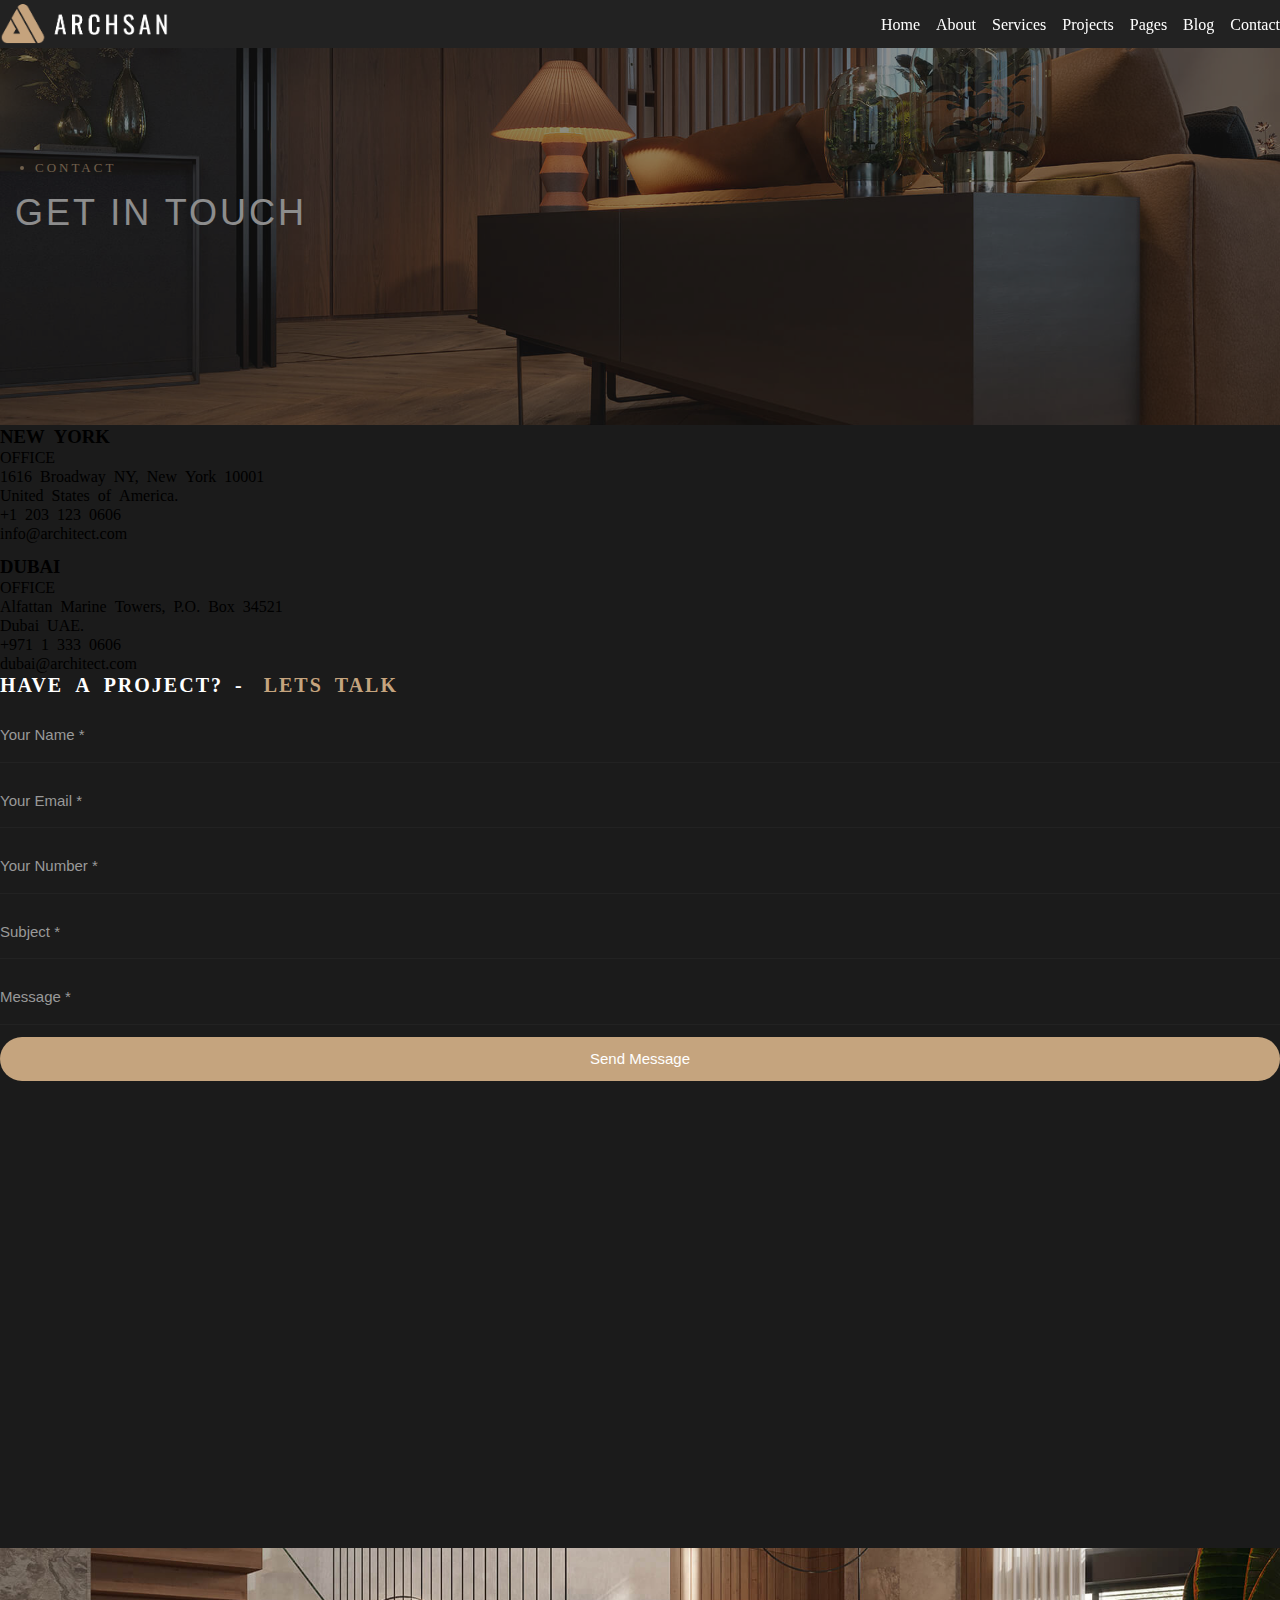
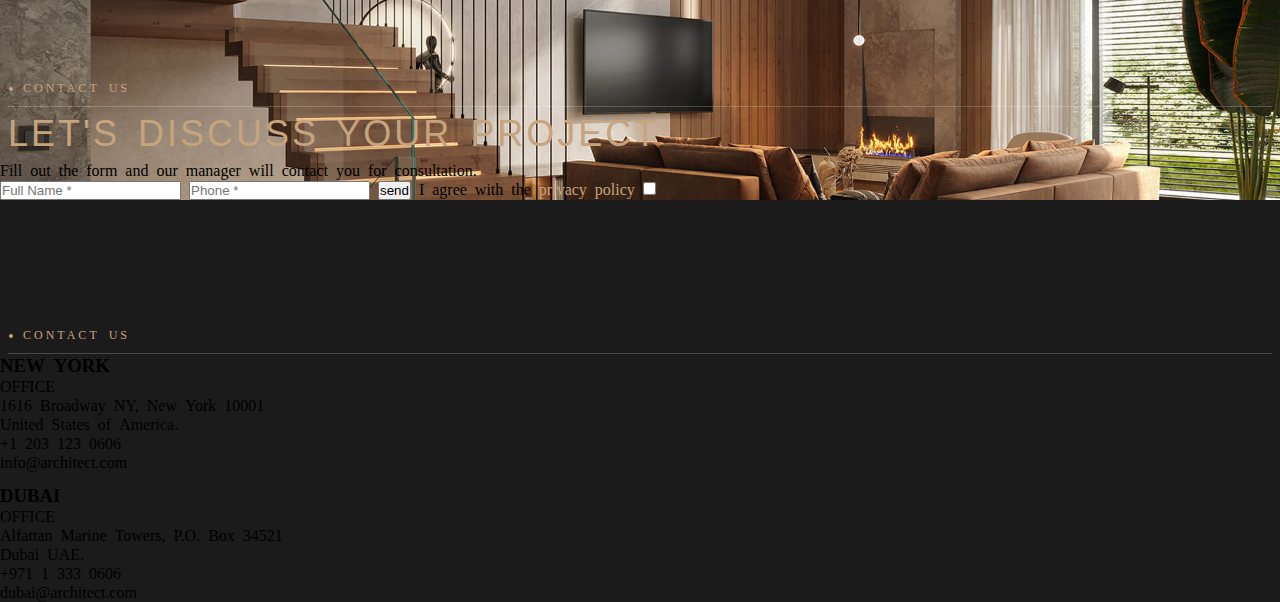
<file: contact.html>
<!DOCTYPE html>
<html lang="en">
  <head>
    <meta charset="UTF-8" />
    <meta name="viewport" content="width=device-width, initial-scale=1.0" />
    <link rel="icon" href="./assets/images/team/icon logo.png" />
    <link rel="stylesheet" href="./assets/css/style.css" />
    <link rel="stylesheet" href="./assets/css/contact-style.css" />
    <title>ArchSan Architecture</title>
  </head>
  <body>
    <header class="header">
      <div class="headerContainer d-flex">
        <img class="logo" src="./assets/images/team/logo.png" alt="logo" />

        <img class="burger" src="./assets/images/team/menu.svg" alt="" />
        <nav class="navbar d-flex">
          <ul class="ul d-flex">
            <li>
              <a href="index.html">Home</a>
            </li>
            <li>
              <a href="about.html">About</a>
            </li>
            <li>
              <a href="services.html">Services</a>
            </li>
            <li>
              <a href="projects.html">Projects</a>
            </li>
            <li>
              <a href="pages.html">Pages</a>
            </li>
            <li>
              <a href="blog.html">Blog</a>
            </li>
            <li>
              <a href="contact.html">Contact</a>
            </li>
          </ul>
        </nav>
      </div>
    </header>
    <div
      class="contact-pic"
      style="background-image: url(./assets/images/slider/2.jpg)"
    >
      <div class="contact-subtitle">
        <ul>
          <li>CONTACT</li>
        </ul>
      </div>
      <p class="title">GET IN TOUCH</p>
    </div>
    <footer class="footer foter-detail padding">
      <div class="contact-us-detail">
        <h3>NEW YORK</h3>
        <span> OFFICE </span>
        <p class="detail">
          1616 Broadway NY, New York 10001<br />
          United States of America.
        </p>
        <p class="phone">+1 203 123 0606</p>
        <p class="email">info@architect.com</p>
      </div>
      <div class="contact-us-detail" style="margin-top: 12px">
        <h3>DUBAI</h3>
        <span> OFFICE </span>
        <p class="detail">
          Alfattan Marine Towers, P.O. Box 34521<br />
          Dubai UAE.
        </p>
        <p class="phone">+971 1 333 0606</p>
        <p class="email">dubai@architect.com</p>
      </div>
      <div class="talk">
        <h4>HAVE A PROJECT? - <span class="color">LETS TALK</span></h4>

        <form action="" class="form">
          <input
            type="text"
            placeholder="Your Name *"
            required
            name="Your Name"
            id="Your Name"
          />
          <input
            type="text"
            placeholder="Your Email *"
            required
            name="Your Email"
            id="Your Email"
          />
          <input
            type="text"
            placeholder="Your Number *"
            required
            name="Your Number"
            id="Your Number"
          />
          <input
            type="text"
            placeholder="Subject *"
            required
            name="Subject"
            id="Subject"
          />
          <input
            type="text"
            placeholder="Message *"
            required
            name="Message "
            id="Message "
          />
          <input type="submit" id="send" value="Send Message" name="send" />
        </form>
      </div>
    </footer>
    <iframe
      class="iframe"
      src="https://www.google.com/maps/embed?pb=!1m14!1m8!1m3!1d11427.143572768786!2d-79.931998!3d32.772162!3m2!1i1024!2i768!4f13.1!3m3!1m2!1s0x88fe7a1ae84ff639%3A0xe5c782f71924a526!2s24%20King%20St%2C%20Charleston%2C%20SC%2029401%2C%20Amerika%20Birle%C5%9Fik%20Devletleri!5e1!3m2!1str!2str!4v1721299798911!5m2!1str!2str"
      width="600"
      height="450"
      style="border: 0"
      allowfullscreen=""
      loading="lazy"
      referrerpolicy="no-referrer-when-downgrade"
    ></iframe>

    <div
      class="contact"
      style="background-image: url(./assets/images/slider/1.jpg)"
    >
      <div class="contact-title color">
        <ul>
          <li>CONTACT US</li>
        </ul>
      </div>
      <div>
        <span class="contact-info">LET'S DISCUSS YOUR PROJECT</span>
        <p>
          Fill out the form and our manager will contact you for consultation.
        </p>
        <form action="" method="get">
          <input
            type="text"
            placeholder="Full Name *"
            required
            name="Full Name"
            id="FullName"
          />
          <input
            type="text"
            placeholder="Phone *"
            required
            name="Phone"
            id="Phone"
          />
          <input type="submit" id="submit" value="send" name="submit" />
          <label class="container">
            I agree with the
            <a href="#" style="color: #c5a47e">privacy policy</a>
            <input type="checkbox" id="checkbox" name="checkbox" />
            <span class="checkmark"></span>
          </label>
        </form>
      </div>
    </div>
    <footer class="footer">
      <div class="contact-title color">
        <ul>
          <li>CONTACT US</li>
        </ul>
      </div>
      <div class="contact-us-detail">
        <h3>NEW YORK</h3>
        <span> OFFICE </span>
        <p class="detail">
          1616 Broadway NY, New York 10001<br />
          United States of America.
        </p>
        <p class="phone">+1 203 123 0606</p>
        <p class="email">info@architect.com</p>
      </div>
      <div class="contact-us-detail" style="margin-top: 12px">
        <h3>DUBAI</h3>
        <span> OFFICE </span>
        <p class="detail">
          Alfattan Marine Towers, P.O. Box 34521<br />
          Dubai UAE.
        </p>
        <p class="phone">+971 1 333 0606</p>
        <p class="email">dubai@architect.com</p>
      </div>
    </footer>
  </body>
</html>
</file>
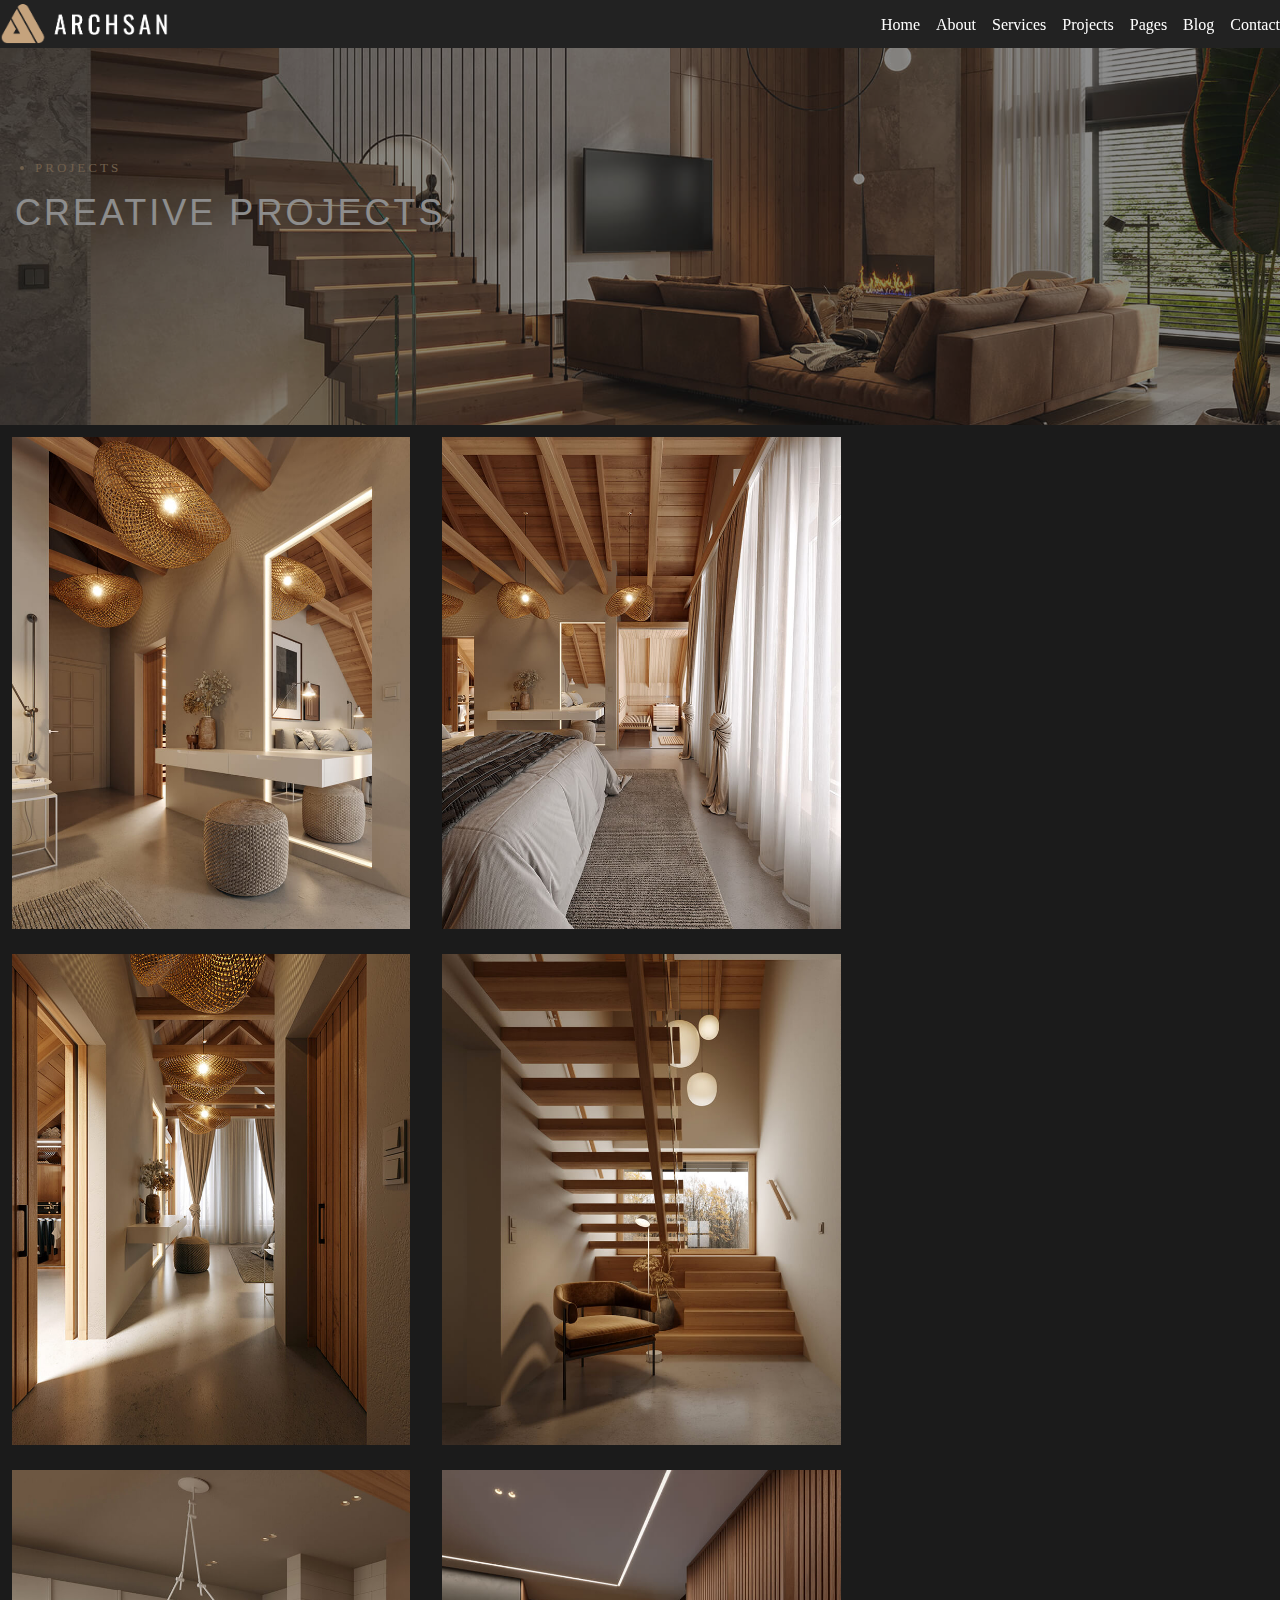
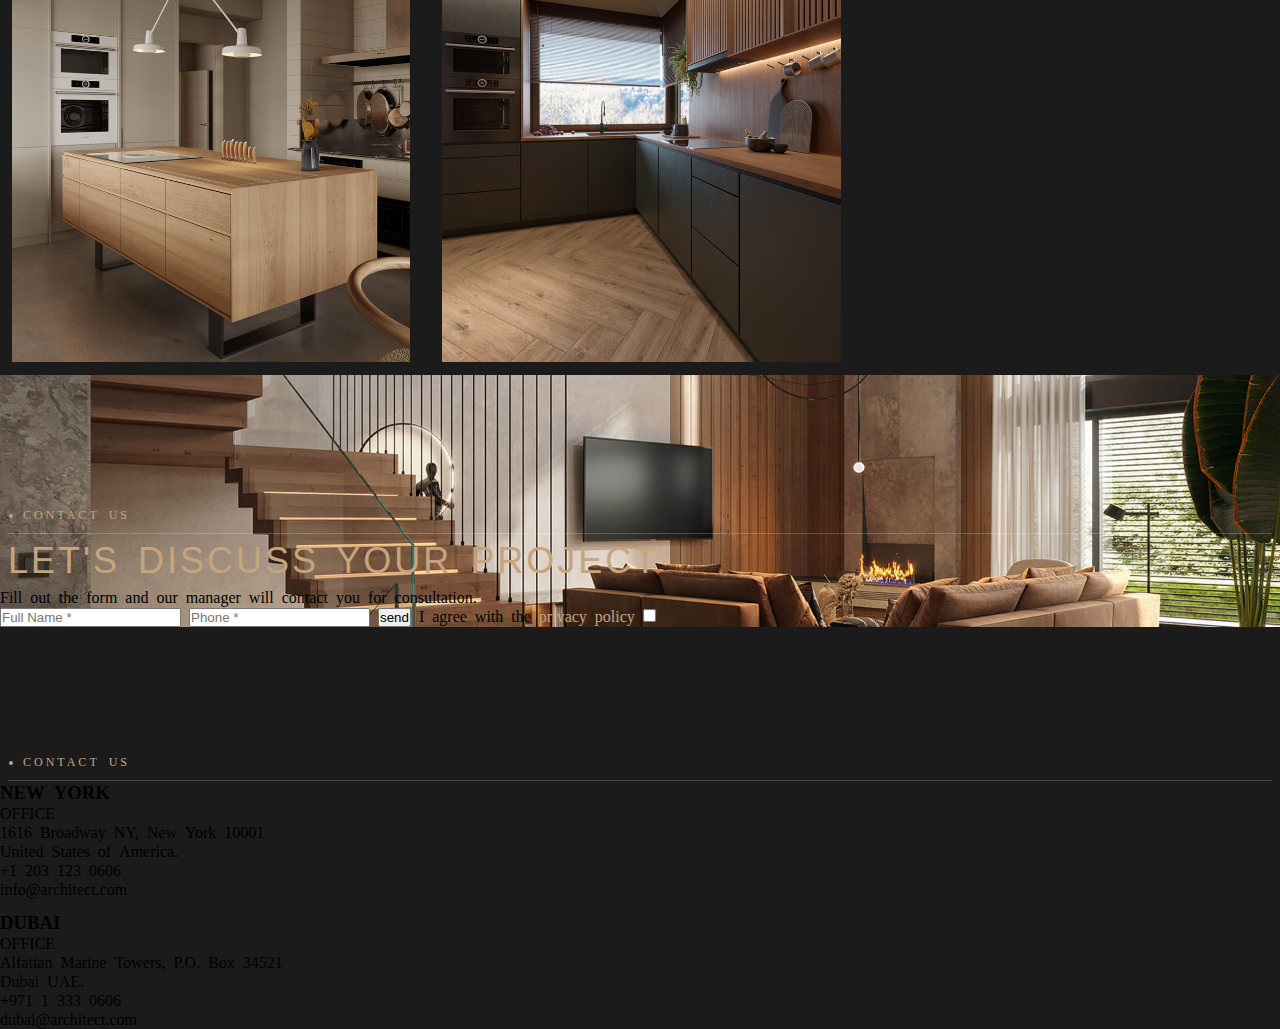
<file: projects.html>
<!DOCTYPE html>
<html lang="en">
  <head>
    <meta charset="UTF-8" />
    <meta name="viewport" content="width=device-width, initial-scale=1.0" />
    <link rel="icon" href="./assets/images/team/icon logo.png" />
    <link rel="stylesheet" href="./assets/css/style.css" />
    <link rel="stylesheet" href="./assets/css/contact-style.css" />
    <link rel="stylesheet" href="./assets/css/services.css" />
    <link rel="stylesheet" href="./assets/css/projects.css" />
    <title>ArchSan Architecture</title>
  </head>
  <body>
    <header class="header">
      <div class="headerContainer d-flex">
        <img class="logo" src="./assets/images/team/logo.png" alt="logo" />

        <img class="burger" src="./assets/images/team/menu.svg" alt="" />
        <nav class="navbar d-flex">
          <ul class="ul d-flex">
            <li>
              <a href="index.html">Home</a>
            </li>
            <li>
              <a href="about.html">About</a>
            </li>
            <li>
              <a href="services.html">Services</a>
            </li>
            <li>
              <a href="projects.html">Projects</a>
            </li>
            <li>
              <a href="pages.html">Pages</a>
            </li>
            <li>
              <a href="blog.html">Blog</a>
            </li>
            <li>
              <a href="contact.html">Contact</a>
            </li>
          </ul>
        </nav>
      </div>
    </header>
    <div
      class="contact-pic"
      style="background-image: url(./assets/images/slider/1.jpg)"
    >
      <div class="contact-subtitle">
        <ul>
          <li>PROJECTS</li>
        </ul>
      </div>
      <p class="title">CREATIVE PROJECTS</p>
    </div>
    <div class="padding">
      <div class="pros">
        <img src="./assets/images/projects/07.jpg" alt="" />
        <div class="info">
          <div class="info-detail">PROJECT P.01</div>
          <a href=""><span>INTERMEDIATE HALL</span></a>
        </div>
      </div>
      <div class="pros">
        <img src="./assets/images/projects/08.jpg" alt="" />
        <div class="info">
          <div class="info-detail">PROJECT P.01</div>
          <a href=""><span>INTERMEDIATE HALL</span></a>
        </div>
      </div>

      <div class="pros">
        <img src="./assets/images/projects/09.jpg" alt="" />
        <div class="info">
          <div class="info-detail">PROJECT P.01</div>
          <a href=""><span>INTERMEDIATE HALL</span></a>
        </div>
      </div>
      <div class="pros">
        <img src="./assets/images/projects/10.jpg" alt="" />
        <div class="info">
          <div class="info-detail">PROJECT P.01</div>
          <a href=""><span>INTERMEDIATE HALL</span></a>
        </div>
      </div>
      <div class="pros">
        <img src="./assets/images/projects/11.jpg" alt="" />
        <div class="info">
          <div class="info-detail">PROJECT P.01</div>
          <a href=""><span>INTERMEDIATE HALL</span></a>
        </div>
      </div>

      <div class="pros">
        <img src="./assets/images/projects/12.jpg" alt="" />
        <div class="info">
          <div class="info-detail">PROJECT P.01</div>
          <a href=""><span>INTERMEDIATE HALL</span></a>
        </div>
      </div>
    </div>
    <div
      class="contact"
      style="background-image: url(./assets/images/slider/1.jpg)"
    >
      <div class="contact-title color">
        <ul>
          <li>CONTACT US</li>
        </ul>
      </div>
      <div>
        <span class="contact-info">LET'S DISCUSS YOUR PROJECT</span>
        <p>
          Fill out the form and our manager will contact you for consultation.
        </p>
        <form action="" method="get">
          <input
            type="text"
            placeholder="Full Name *"
            required
            name="Full Name"
            id="FullName"
          />
          <input
            type="text"
            placeholder="Phone *"
            required
            name="Phone"
            id="Phone"
          />
          <input type="submit" id="submit" value="send" name="submit" />
          <label class="container">
            I agree with the
            <a href="#" style="color: #c5a47e">privacy policy</a>
            <input type="checkbox" id="checkbox" name="checkbox" />
            <span class="checkmark"></span>
          </label>
        </form>
      </div>
    </div>
    <footer class="footer">
      <div class="contact-title color">
        <ul>
          <li>CONTACT US</li>
        </ul>
      </div>
      <div class="contact-us-detail">
        <h3>NEW YORK</h3>
        <span> OFFICE </span>
        <p class="detail">
          1616 Broadway NY, New York 10001<br />
          United States of America.
        </p>
        <p class="phone">+1 203 123 0606</p>
        <p class="email">info@architect.com</p>
      </div>
      <div class="contact-us-detail" style="margin-top: 12px">
        <h3>DUBAI</h3>
        <span> OFFICE </span>
        <p class="detail">
          Alfattan Marine Towers, P.O. Box 34521<br />
          Dubai UAE.
        </p>
        <p class="phone">+971 1 333 0606</p>
        <p class="email">dubai@architect.com</p>
      </div>
    </footer>
  </body>
</html>
</file>
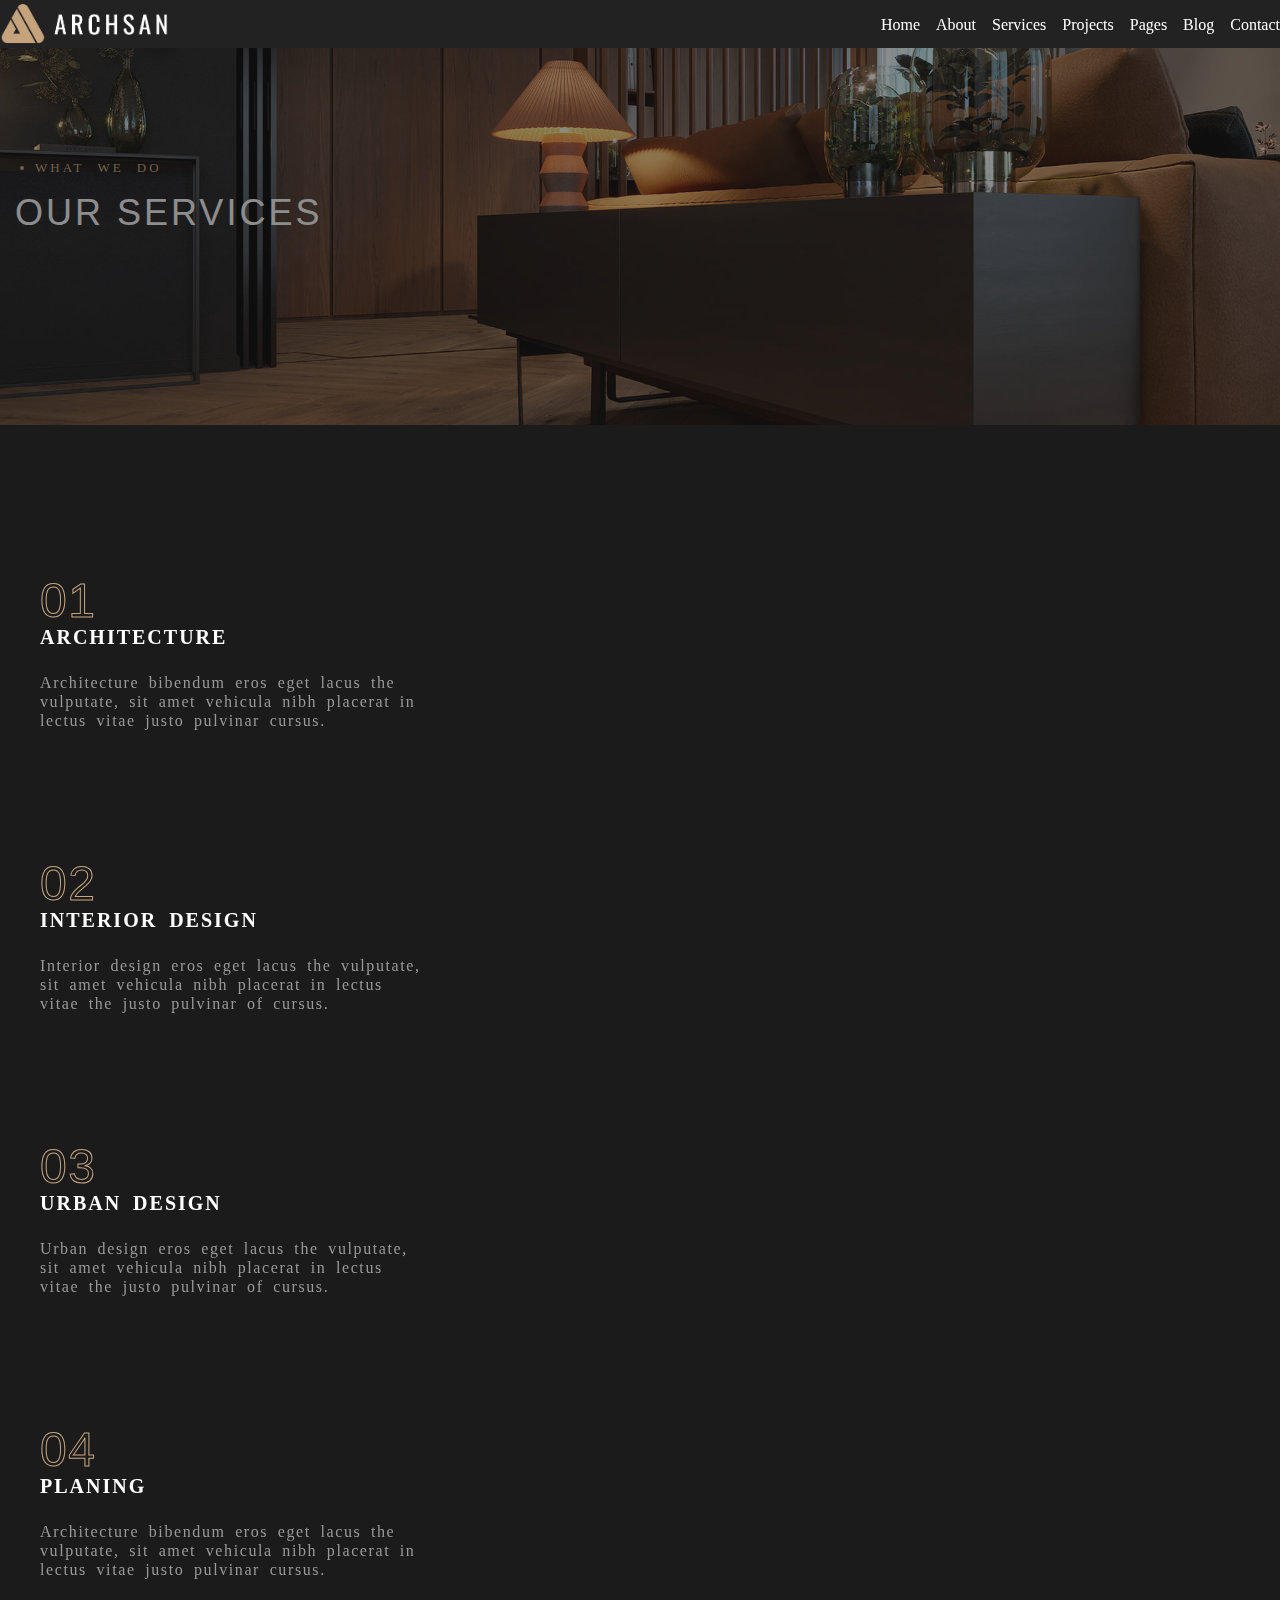
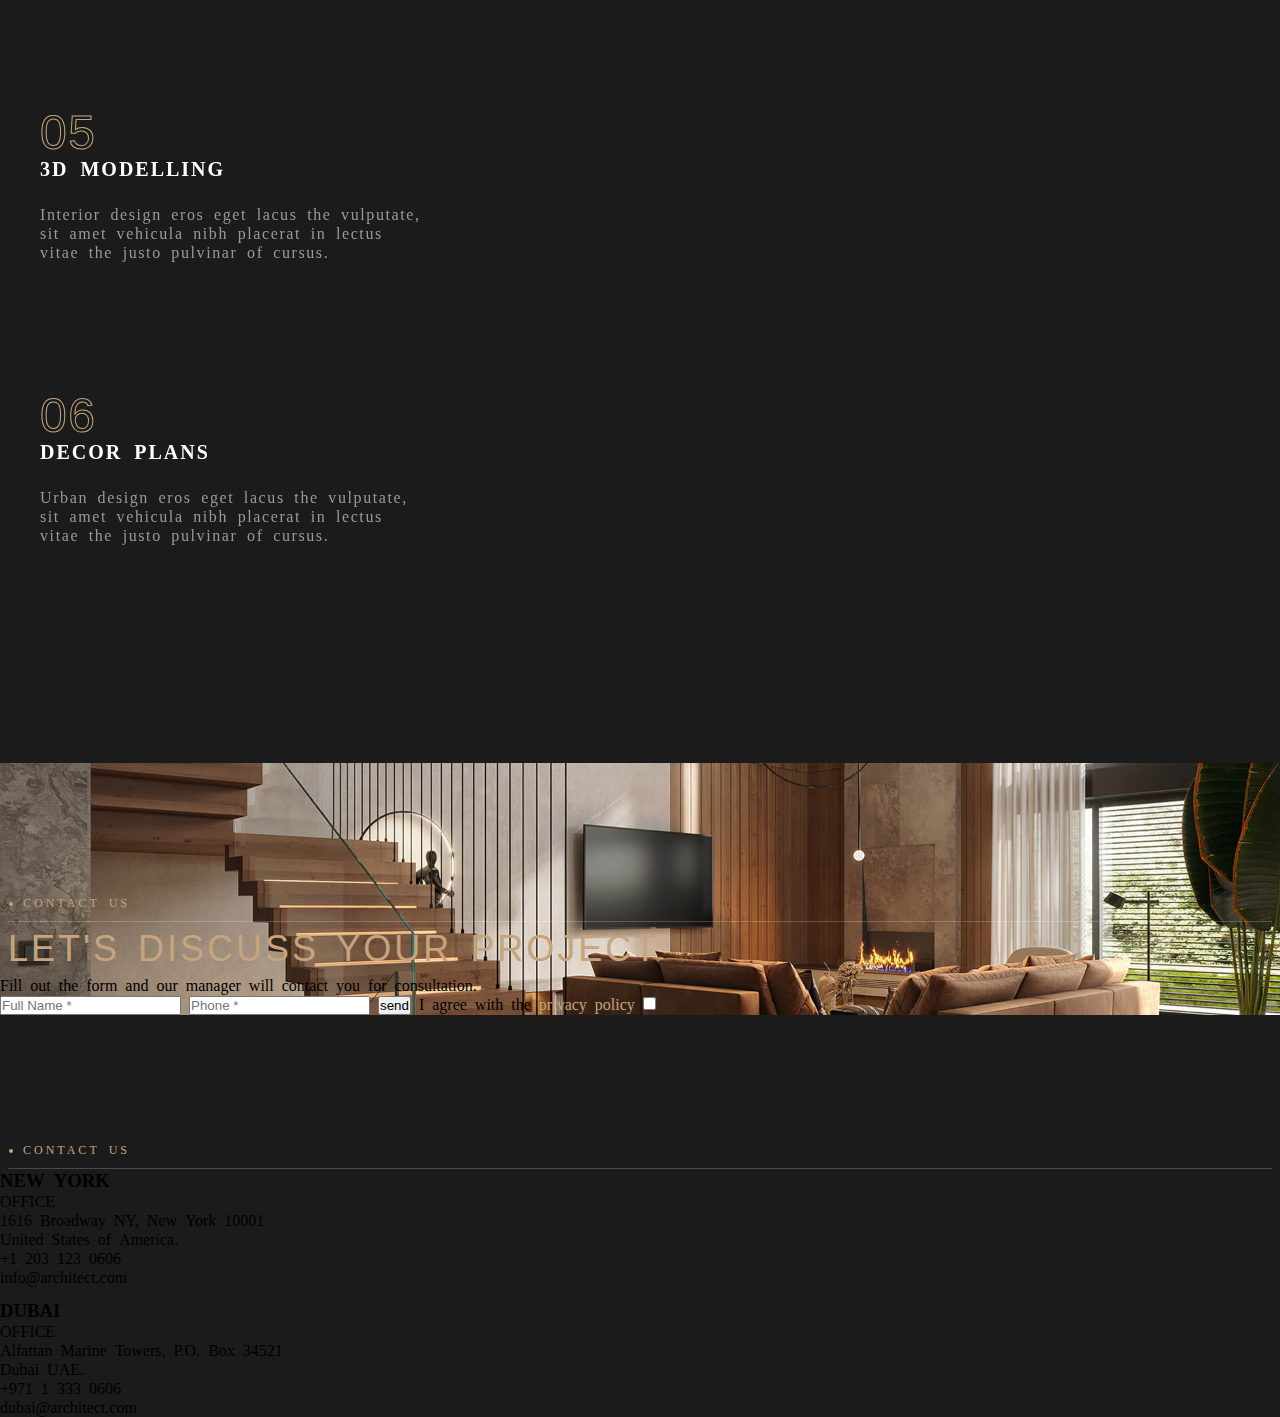
<file: services.html>
<!DOCTYPE html>
<html lang="en">
  <head>
    <meta charset="UTF-8" />
    <meta name="viewport" content="width=device-width, initial-scale=1.0" />
    <link rel="icon" href="./assets/images/team/icon logo.png" />
    <link rel="stylesheet" href="./assets/css/style.css" />
    <link rel="stylesheet" href="./assets/css/contact-style.css" />
    <link rel="stylesheet" href="./assets/css/services.css" />
    <title>ArchSan Architecture</title>
  </head>
  <body>
    <header class="header">
      <div class="headerContainer d-flex">
        <img class="logo" src="./assets/images/team/logo.png" alt="logo" />

        <img class="burger" src="./assets/images/team/menu.svg" alt="" />
        <nav class="navbar d-flex">
          <ul class="ul d-flex">
            <li>
              <a href="index.html">Home</a>
            </li>
            <li>
              <a href="about.html">About</a>
            </li>
            <li>
              <a href="services.html">Services</a>
            </li>
            <li>
              <a href="projects.html">Projects</a>
            </li>
            <li>
              <a href="pages.html">Pages</a>
            </li>
            <li>
              <a href="blog.html">Blog</a>
            </li>
            <li>
              <a href="contact.html">Contact</a>
            </li>
          </ul>
        </nav>
      </div>
    </header>
    <div
      class="contact-pic"
      style="background-image: url(./assets/images/slider/2.jpg)"
    >
      <div class="contact-subtitle">
        <ul>
          <li>WHAT WE DO</li>
        </ul>
      </div>
      <p class="title">OUR SERVICES</p>
    </div>
    <div class="col-bg padding">
      <div class="project-detail-service">
        <span class="number">01</span>
        <h5>Architecture</h5>
        <p>
          Architecture bibendum eros eget lacus the vulputate, sit amet vehicula
          nibh placerat in lectus vitae justo pulvinar cursus.
        </p>
      </div>
      <img class="responsive" src="./assets/images/slider/1.jpg" alt="" />
      <div class="project-detail-service">
        <span class="number">02</span>
        <h5>Interior Design</h5>
        <p>
          Interior design eros eget lacus the vulputate, sit amet vehicula nibh
          placerat in lectus vitae the justo pulvinar of cursus.
        </p>
      </div>
      <img src="./assets/images/slider/2.jpg" alt="" />
      <div class="project-detail-service">
        <span class="number">03</span>
        <h5>Urban Design</h5>
        <p>
          Urban design eros eget lacus the vulputate, sit amet vehicula nibh
          placerat in lectus vitae the justo pulvinar of cursus.
        </p>
      </div>
      <img src="./assets/images/slider/3.jpg" alt="" />
      <div class="project-detail-service">
        <span class="number">04</span>
        <h5>Planing</h5>
        <p>
          Architecture bibendum eros eget lacus the vulputate, sit amet vehicula
          nibh placerat in lectus vitae justo pulvinar cursus.
        </p>
      </div>
      <img src="./assets/images/slider/4.jpg" alt="" />
      <div class="project-detail-service">
        <span class="number">05</span>
        <h5>3D Modelling</h5>
        <p>
          Interior design eros eget lacus the vulputate, sit amet vehicula nibh
          placerat in lectus vitae the justo pulvinar of cursus.
        </p>
      </div>
      <img src="./assets/images/slider/1.jpg" alt="" />
      <div class="project-detail-service">
        <span class="number">06</span>
        <h5>Decor Plans</h5>
        <p>
          Urban design eros eget lacus the vulputate, sit amet vehicula nibh
          placerat in lectus vitae the justo pulvinar of cursus.
        </p>
      </div>
      <img src="./assets/images/slider/2.jpg" alt="" />
    </div>
    <div
      class="contact"
      style="background-image: url(./assets/images/slider/1.jpg)"
    >
      <div class="contact-title color">
        <ul>
          <li>CONTACT US</li>
        </ul>
      </div>
      <div>
        <span class="contact-info">LET'S DISCUSS YOUR PROJECT</span>
        <p>
          Fill out the form and our manager will contact you for consultation.
        </p>
        <form action="" method="get">
          <input
            type="text"
            placeholder="Full Name *"
            required
            name="Full Name"
            id="FullName"
          />
          <input
            type="text"
            placeholder="Phone *"
            required
            name="Phone"
            id="Phone"
          />
          <input type="submit" id="submit" value="send" name="submit" />
          <label class="container">
            I agree with the
            <a href="#" style="color: #c5a47e">privacy policy</a>
            <input type="checkbox" id="checkbox" name="checkbox" />
            <span class="checkmark"></span>
          </label>
        </form>
      </div>
    </div>
    <footer class="footer">
      <div class="contact-title color">
        <ul>
          <li>CONTACT US</li>
        </ul>
      </div>
      <div class="contact-us-detail">
        <h3>NEW YORK</h3>
        <span> OFFICE </span>
        <p class="detail">
          1616 Broadway NY, New York 10001<br />
          United States of America.
        </p>
        <p class="phone">+1 203 123 0606</p>
        <p class="email">info@architect.com</p>
      </div>
      <div class="contact-us-detail" style="margin-top: 12px">
        <h3>DUBAI</h3>
        <span> OFFICE </span>
        <p class="detail">
          Alfattan Marine Towers, P.O. Box 34521<br />
          Dubai UAE.
        </p>
        <p class="phone">+971 1 333 0606</p>
        <p class="email">dubai@architect.com</p>
      </div>
    </footer>
  </body>
</html>
</file>
<file: assets/css/style.css>
* {
  box-sizing: border-box;
  padding: 0;
  margin: 0;
}
a {
  display: inline-block;
  color: inherit;
  text-decoration: none;
}
.d-flex {
  display: flex;
}
body {
  background-color: #1b1b1b;
  font-family: myfont;
}
@font-face {
  font-family: myfont;
  src: url("/assets/font/themify.woff");
}
/* navbar */
.logo {
  width: 168px;
  height: 48px;
}
.header {
  background-color: #222222;
  align-items: center;
  position: fixed;
  width: 100%;
  z-index: 11;
  justify-content: space-between;
  color: white;
}
.navbar {
  gap: 1rem;
  align-items: center;
}
.headerContainer {
  max-width: 1280px;
  margin: 0 auto;
  justify-content: space-between;
}

.ul {
  gap: 1rem;
  list-style-type: none;
  display: flex;
  justify-content: space-between;
  align-items: center;
}

.burger {
  display: none;
  width: 40px;
}

@media (max-width: 768px) {
  .navbar {
    display: none;
  }

  .burger {
    display: inline;
  }
}
nav li:hover {
  color: #c5a47e;
}
/* navbar end */

/* slideshow */
.CSSgal {
  position: relative;
  overflow: hidden;
  height: 100%;
}

/* SLIDER */
.CSSgal .slider {
  height: 100%;
  white-space: nowrap;
  font-size: 0;
  transition: 0.8s;
  opacity: 0.5;
  opacity: 0.5;
}

/* SLIDES */
.CSSgal .slider > * {
  font-size: 1rem;
  display: inline-block;
  vertical-align: top;
  height: 100%;
  width: 100%;
  background: none 50% no-repeat;
  background-size: cover;
}

/* PREV/NEXT, CONTAINERS & ANCHORS */
.CSSgal .prevNext {
  position: absolute;
  z-index: 1;
  top: 50%;
  width: 100%;
  height: 0;
}
.CSSgal .prevNext > div + div {
  visibility: hidden; /* Hide all but first P/N container */
}
.CSSgal .prevNext a {
  background: #fff;
  position: absolute;
  width: 40px;
  height: 40px;
  line-height: 40px;
  text-align: center;
  opacity: 0.7;
  text-decoration: none;
  -webkit-transform: translateY(-50%);
  transform: translateY(-50%);
}
.CSSgal .prevNext a:hover {
  opacity: 1;
}
.CSSgal .prevNext a + a {
  right: 0px;
}

/* NAVIGATION */
.CSSgal .bullets {
  position: absolute;
  z-index: 2;
  bottom: 0;
  padding: 10px 0;
  width: 100%;
  text-align: center;
}
.CSSgal .bullets > a {
  display: inline-block;
  width: 20px;
  height: 20px;
  line-height: 20px;
  text-decoration: none;
  text-align: center;
  border-radius: 50%;
  background: rgba(255, 255, 255, 1);
}
.CSSgal .bullets > a + a {
  background: rgba(255, 255, 255, 0.5); /* Dim all but first */
}
.CSSgal .bullets > a:hover {
  background: rgba(0, 255, 255, 0.9);
}

/* ACTIVE NAVIGATION ANCHOR */
.CSSgal > s:target ~ .bullets > * {
  background: rgba(255, 255, 255, 0.5);
}
#s1:target ~ .bullets > *:nth-child(1) {
  background: rgba(255, 255, 255, 1);
}
#s2:target ~ .bullets > *:nth-child(2) {
  background: rgba(255, 255, 255, 1);
}
#s3:target ~ .bullets > *:nth-child(3) {
  background: rgba(255, 255, 255, 1);
}
#s4:target ~ .bullets > *:nth-child(4) {
  background: rgba(255, 255, 255, 1);
}

/* PREV/NEXT CONTAINERS VISIBILITY */
.CSSgal > s:target ~ .prevNext > * {
  visibility: hidden;
}
#s1:target ~ .prevNext > *:nth-child(1) {
  visibility: visible;
}
#s2:target ~ .prevNext > *:nth-child(2) {
  visibility: visible;
}
#s3:target ~ .prevNext > *:nth-child(3) {
  visibility: visible;
}
#s4:target ~ .prevNext > *:nth-child(4) {
  visibility: visible;
}

/* SLIDER ANIMATION POSITIONS */
#s1:target ~ .slider {
  transform: translateX(0%);
  -webkit-transform: translateX(0%);
}
#s2:target ~ .slider {
  transform: translateX(-100%);
  -webkit-transform: translateX(-100%);
}
#s3:target ~ .slider {
  transform: translateX(-200%);
  -webkit-transform: translateX(-200%);
}
#s4:target ~ .slider {
  transform: translateX(-300%);
  -webkit-transform: translateX(-300%);
}

/* slideshow */
.section-detail {
  color: #c5a47e;
  font-family: "Oswald", sans-serif;
  margin-bottom: 20px;
  font-weight: 400;
  font-size: 36px;
  line-height: 1.5em;
  text-transform: uppercase;
  letter-spacing: 3px;
  word-spacing: 5px;
  margin-bottom: 20px;
}
.paragraphe {
  font-family: "Barlow", sans-serif;
  font-size: 15px;
  line-height: 1.75em;
  margin: 0 0 20px;
  color: #999;
  font-weight: 400;
  margin-bottom: 20px;
}
.title {
  color: #c5a47e;
  font-family: "Barlow", sans-serif;
  font-weight: 400;
  line-height: 1.5em;
  font-size: 12px;
  text-transform: uppercase;
  letter-spacing: 3px;
  position: relative;
  padding-left: 15px;
  margin-top: 5px;
  padding: 5px 0px 15px 15px;
}

.col {
  margin-left: 12px;
  margin-right: 12px;
  padding-top: 120px;
  padding-bottom: 120px;
}
.icon {
  align-items: center;
}
.icon-title {
  font-size: 13px;
  text-transform: uppercase;
  letter-spacing: 2px;
  color: #fff;
  margin-left: -11px;
}
.box {
  display: flex;
  justify-content: space-around;
}
.icon > img {
  width: 50px;
  height: 30px;
  margin-bottom: 15px;
  align-items: center;
  display: flex;
}
.bar {
  display: flex;
  gap: 1rem;
  justify-content: center;
  padding-bottom: 30px;
  padding-top: 10px;
  color: #888888;
}
.bar > a:hover {
  color: #c5a47e;
}
.bar {
  position: relative;
}
.bar > .a1::before {
  content: "";
  position: absolute;
  bottom: 50%;
  width: 0;
  height: 1px;
  background-color: #c5a47e;
  transition: 1s;
}

.bar > .a1:hover::before {
  width: 20px;
}
.bar > .a2:hover::before {
  width: 111px;
}
.bar > .a2::before {
  content: "";
  position: absolute;
  bottom: 50%;
  width: 0;
  height: 1px;
  background-color: #c5a47e;
  transition: 1s;
}
.bar > .a3:hover::before {
  width: 125px;
}
.bar > .a3::before {
  content: "";
  position: absolute;
  bottom: 50%;
  width: 0;
  height: 1px;
  background-color: #c5a47e;
  transition: 1s;
}

.project > img {
  width: 100%;
  display: flex;
  justify-content: space-between;
  gap: 2rem;
  margin-bottom: 32px;
  margin-top: 32px;
}
.project > img:hover {
  transform: scale(0.95, 0.95);
  transition: all 0.5s;
}
.Client {
  padding-top: 80px;
  padding-top: 80px;
  background-position: center;
  background-attachment: fixed;
  background-repeat: no-repeat;
  background-size: cover;
  padding-bottom: 100px;
  padding-bottom: 100px;
}
.section-detail-Client {
  color: #c5a47e;
  font-family: "Oswald", sans-serif;
  margin-bottom: 20px;
  font-weight: 400;
  font-size: 36px;
  line-height: 1em;
  line-height: 1em;
  text-transform: uppercase;
  word-spacing: 5px;
  margin-bottom: 20px;
}
.color {
  color: white;
  margin-left: 8px;
  margin-right: 8px;
}
/* .Client > .img {
  width: 16%;
  margin-left: 375px;
} */
/* .Client > .img {
  width: 16%;
  margin-left: 375px;
} */
.img-Client {
  padding: 4px;
  border-radius: 50%;
  width: 100px;
  object-fit: contain;
  border: solid 1px #c5a47e;
}

.jadid {
  display: flex;
  flex-direction: column;
  padding-left: 8px;
}

.david {
  display: flex;
}

.Client-name {
  align-content: center;
  display: flex;
  flex-direction: column;
  font-size: small;
  position: relative;
  padding: 10px 20px;
  line-height: 1.4;
}
.Client-name > span {
  display: block;
}
.section-blog-detail {
  color: #c5a47e;
  font-family: "Oswald", sans-serif;
  margin-bottom: 20px;
  font-weight: 400;
  font-size: 36px;
  line-height: 1.5em;
  text-transform: uppercase;
  letter-spacing: 3px;
  word-spacing: 5px;
  margin-left: -10px;
}
.blog-title {
  color: #c5a47e;
  font-family: "Barlow", sans-serif;
  font-weight: 400;
  line-height: 1.5em;
  font-size: 12px;
  text-transform: uppercase;
  letter-spacing: 3px;
  position: relative;
  margin-left: 15px;
  margin-top: 5px;
  padding: 5px 0px 15px 15px;
}
.color-client {
  color: white;
}
.news {
  width: 100%;
  max-width: 1280px;
}
.news > img {
  width: 100%;
  padding: 12px;
}
.blog-detail-box {
  position: relative;
  padding: 20px 15px;
  width: 95%;
  margin-left: 0%;
  margin-top: 0px;
  -webkit-transition: all 0.4s;
  transition: all 0.4s;
  margin-top: -54px;
  background-color: #1b1b1b;
  margin-left: 0px;
  margin-bottom: 20px;
}
.box-detail {
  color: #fff;
  font-size: 23px;
  line-height: 1.5em;
  font-weight: 400;
  margin-bottom: 15px;
  font-family: "Oswald", sans-serif;
  text-transform: uppercase;
  letter-spacing: 1px;
}
.box-detail > a > span {
  margin-right: 10px;
  font-size: xx-small;
  color: #c5a47e;
}
.box-detail > a > span:hover {
  color: #fff;
}
.news > img:hover {
  transform: scale(0.9);
  transition: all 0.5s;
}
.contact {
  background-position: left;
  background-repeat: no-repeat;
  background-size: cover;
  padding-top: 120px;
  margin-bottom: 120px;
}
.contact-title {
  font-weight: 400;
  line-height: 1.5em;
  font-size: 12px;
  text-transform: uppercase;
  letter-spacing: 3px;
  position: relative;
  padding-left: 15px;
  margin-top: 5px;
  border-bottom: 1px solid rgba(255, 255, 255, 0.2);
  padding: 5px 0px 10px 15px;
}
.contact-info {
  color: #c5a47e;
  font-family: "Oswald", sans-serif;
  margin-bottom: 20px;
  font-weight: 400;
  font-size: 36px;
  line-height: 1.5em;
  text-transform: uppercase;
  letter-spacing: 3px;
  word-spacing: 5px;
  padding: 8px;
}
.contact p {
.contact p {
  font-family: "Barlow", sans-serif;
  font-size: 15px;
  line-height: 1.75em;
  margin: 0 0 20px;
  color: #ece9e9;
  font-weight: 400;
  margin-bottom: 20px;
  padding: 8px;
}
.contact form input:not(#submit) {
.contact form input:not(#submit) {
  margin-bottom: 12px;
  color: white;
  outline: none;
  background-color: transparent;
  border-bottom: 1px solid rgba(255, 255, 255, 0.4);
  width: 95%;
  border-width: 0 0 1px;
  padding: 15px 0;
}
.contact form #Phone,
.contact form #Phone,
#FullName:focus {
  border-bottom: 1px solid white;
}

.contact form {

.contact form {
  padding: 8px;
}
#submit {
  font-size: 15px;
  font-weight: 400;
  font-family: "Barlow", sans-serif;
  background: #c5a47e;
  color: #fff;
  padding: 10px 30px;
  margin: 0;
  position: relative;
  border-radius: 50px;
  text-shadow: none;
  -webkit-box-shadow: none;
  box-shadow: none;
  border: 1px solid transparent;
  outline: none;
}
#submit:hover {
  background-color: transparent;
  color: #c5a47e;
  border: 1px solid white;
}
.container {
  display: block;
  position: relative;
  padding-left: 35px;
  margin-bottom: 12px;
  cursor: pointer;
  -webkit-user-select: none;
  -moz-user-select: none;
  -ms-user-select: none;
  user-select: none;
  color: white;
  font-size: small;
  margin-top: 16px;
}

/* Hide the browser's default checkbox */
.container input {
  position: absolute;
  opacity: 0;
  cursor: pointer;
  height: 0;
  width: 0;
  border-width: 1px;
}

/* Create a custom checkbox */
.checkmark {
  position: absolute;
  top: 0;
  left: 0;
  height: 25px;
  width: 25px;
  background-color: transparent;
  margin-top: -1%;
}

/* On mouse-over, add a grey background color */
/* .container:hover input ~ .checkmark {
/* .container:hover input ~ .checkmark {
  background-color: transparent;
} */
} */

/* When the checkbox is checked, add a blue background */
.container input:checked ~ .checkmark {
  background-color: transparent;
}

/* Create the checkmark/indicator (hidden when not checked) */
.checkmark:after {
  content: "";
  position: absolute;
  display: none;
}

/* Show the checkmark when checked */
.container input:checked ~ .checkmark:after {
  display: block;
}

/* Style the checkmark/indicator */
.container .checkmark:after {
  left: 9px;
  top: 5px;
  width: 5px;
  height: 10px;
  border: solid white;
  border-width: 0 3px 3px 0;
  -webkit-transform: rotate(45deg);
  -ms-transform: rotate(45deg);
  transform: rotate(45deg);
}
.checkbox {
  border: solid #ece9e9;
}
.container > a {
  border-bottom: 1px solid;
}
.container a:hover {
.container a:hover {
  color: white;
}
.project-detail {
  font-size: 12px;
  margin-bottom: 5px;
  color: #c5a47e;
  text-transform: uppercase;
  letter-spacing: 3px;
.project-detail {
  font-size: 12px;
  margin-bottom: 5px;
  color: #c5a47e;
  text-transform: uppercase;
  letter-spacing: 3px;
  position: absolute;
  z-index: 5;
}
.project {
  margin: 16px;
}
.project-detail P {
  font-size: 24px;
  line-height: 1.75em;
  color: #ece9e9;
  text-transform: uppercase;
  letter-spacing: 3px;
  z-index: 11;
  padding-bottom: 16px;
  text-transform: uppercase;
  letter-spacing: 3px;
  z-index: 11;
  padding-bottom: 16px;
}
.footer {
  margin: 12px;
  position: relative;
  border-top: 1px solid rgba(255, 255, 255, 0.03);
.footer {
  margin: 12px;
  position: relative;
  border-top: 1px solid rgba(255, 255, 255, 0.03);
}
.contact-us {
.contact-us {
  font-weight: 400;
  line-height: 1.5em;
  font-size: 12px;
  text-transform: uppercase;
  letter-spacing: 3px;
  position: relative;
  border-bottom: 1px solid rgba(255, 255, 255, 0.03);
  padding: 5px 0px 10px 15px;
  color: #c5a47e;
  margin-bottom: 12px;
}
.contact-us-detail h3 {
  position: relative;
  margin-bottom: 20px;
  font-size: 24px;
  color: #c5a47e;
  text-transform: uppercase;
  display: inline-block;
  letter-spacing: 3px;
}
.contact-us-detail span {
  color: #fff;
  margin-bottom: 20px;
  font-size: 24px;
}
.contact-us-detail .detail {
  font-family: "Barlow", sans-serif;
  font-size: 15px;
  line-height: 1.75em;
  margin: 0 0 20px;
  color: #999;
  font-weight: 400;
  margin-bottom: 20px;
}
.phone {
  font-family: "Oswald", sans-serif;
.contact-us-detail h3 {
  position: relative;
  margin-bottom: 20px;
  font-size: 24px;
  color: #c5a47e;
  text-transform: uppercase;
  display: inline-block;
  letter-spacing: 3px;
}
.contact-us-detail span {
  color: #fff;
  margin-bottom: 20px;
  font-size: 24px;
}
.contact-us-detail .detail {
  font-family: "Barlow", sans-serif;
  font-size: 15px;
  line-height: 1.75em;
  margin: 0 0 20px;
  color: #999;
  font-weight: 400;
  margin-bottom: 20px;
}
.phone {
  font-family: "Oswald", sans-serif;
  font-size: 20px;
  color: #fff;
  font-weight: 400;
  display: block;
  -webkit-transition: all 500ms ease;
  transition: all 500ms ease;
  margin-bottom: 5px;
  letter-spacing: 2px;
}
.email {
.email {
  font-size: 15px;
  color: #999;
  position: relative;
  display: inline-block;
  -webkit-transition: all 500ms ease;
  transition: all 500ms ease;
  border-bottom: solid 1px #c5a47e;
}
.padding {
  padding-top: 120px;
  padding-bottom: 120px;
}
*::placeholder {
  color: #fff;
}
input:focus {
  border-bottom: 1px solid #c5a47e;
}

.contact {
  opacity: 0.8;
  background-attachment: fixed;
}

@media screen and (min-width: 768px) {
  .contact-pic {
    background-attachment: fixed;
  }
}
@media screen and (min-width: 768px) {
  .contact-subtitle,
  .title {
    padding-left: 12%;
  }
}
@media screen and (min-width: 768px) {
  .foter-detail,
  .footer,
  .contact {
    display: flex;
    justify-content: space-evenly;
  }
}
/* @media screen and (min-width: 768px){
  .contact  form  input {
    display: inline-block;
  }

} */
@media screen and (min-width: 768px) {
  .blog-title {
    display: flex;
    justify-content: space-around;
  }
}
@media screen and (min-width: 768px) {
  .news {
    display: inline-block;
    width: 33%;
  }
}
@media screen and (min-width: 768px) {
  .new,
  .box {
    position: relative;
    left: 32%;
    width: 65.66666667%;
  }
}
@media screen and (min-width: 768px) {
  .coli {
    column-count: 2;
    position: relative;
    padding-left: 8%;
    padding-right: 4%;
    padding-bottom: 16%;
  }
}
@media screen and (min-width: 768px) {
  .project {
    padding-left: 40px;
    padding-right: 90px;
  }
}
@media screen and (min-width: 768px) {
  .project-detail {
    position: relative;
    right: 50px;
    top: 180px;
  }
}
@media screen and (min-width: 768px) {
  .jadid {
    width: 66.66666667%;
    position: relative;
    left: 33%;
  }
}
@media screen and (min-width: 768px) {
  .jadid img {
    width: 60px;
  }
}
@media screen and (min-width: 768px) {
  .Client-name {
    top: 10px;
  }
}
.icon-social {
  height: 40px;
  line-height: 40px;
  margin-right: 3px;
  -webkit-transition: all 0.4s;
  -o-transition: all 0.4s;
  transition: all 0.4s;
  display: inline-block;
  padding: 6px;
  margin-top: 16px;
  text-align: center;
  font-size: 12px;
  border: 1px solid rgba(255, 255, 255, 0.03);
  border-radius: 100%;
  margin-right: 3px;
  -webkit-transition: all 0.4s;
  -o-transition: all 0.4s;
  transition: all 0.4s;
}
.icon-social:hover {
  border: 1px solid #c5a47e;
}
</file>
<file: assets/css/contact-style.css>
.contact-pic {
  background-position: center;
  background-size: cover;
  background-repeat: no-repeat;
  padding-top: 160px;
  padding-bottom: 160px;
  opacity: .5;
}
.contact-subtitle {
  color: #c5a47e;
  font-size: 13px;
  margin-bottom: 0px;
  font-weight: 400;
  word-spacing: 3px;
  position: relative;
  padding-left: 30px;
  margin-left: 5px;
  text-transform: uppercase;
  letter-spacing: 3px;
  margin-top: 0px;
}
.title {
  color: #fff;
  font-size: 36px;
  font-weight: 400;
  line-height: 1.5em;
  text-transform: uppercase;
  letter-spacing: 3px;
  margin-bottom: 10px;
}
.talk {
  font-size: 20px;
  color: #fff;
  text-transform: uppercase;
  letter-spacing: 2px;
}
.color {
  color: #c5a47e;
}
.form input {
  max-width: 100%;
  margin-bottom: 12px;
  margin-top: 12px;
  padding: 15px 0;
  height: auto;
  background-color: transparent;
  box-shadow: none;
  border-width: 0 0 1px;
  border-style: solid;
  display: block;
  width: 100%;
  line-height: 1.5em;
  font-family: "Barlow", sans-serif;
  font-size: 15px;
  font-weight: 400;
  background-image: none;
  border-bottom: 1px solid rgba(255, 255, 255, 0.03);
  border-radius: 0px;
  outline: none;
}
input:focus{
  border-bottom: 1px solid #c5a47e;
}
.form ::placeholder{
  color: #999;
}
#send {
  font-size: 15px;
  font-weight: 400;
  font-family: "Barlow", sans-serif;
  background: #c5a47e;
  color: #fff;
  padding: 10px 30px;
  margin: 0;
  position: relative;
  border-radius: 50px;
  text-shadow: none;
  -webkit-box-shadow: none;
  box-shadow: none;
  border: 1px solid transparent;
  outline: none;
}
#send:hover {
  background-color: transparent;
  color: #c5a47e;
  border: 1px solid #c5a47e;
}
.iframe {
  margin-top: 12px;
  margin-bottom: 4px;
  width: 100%;
}
.form input:focus{
  border-bottom: 1px solid #c5a47e; 
}
</file>
<file: assets/css/services.css>
.col-bg {
  width: 100%;
  max-width: 1280px;
  /* max-width: 1280px; */
  padding: 120px 8px 120px 8px;
}
.col-bg > img {
  width: 100%;
  margin-bottom: 12px;
  opacity: 0;
}
img:hover {
  opacity: 1;
  transition: 0.5s;
}
.number {
  font-size: 48px;
  line-height: 48px;
  font-weight: 400;
  font-family: "Oswald", sans-serif;
  color: transparent;
  -webkit-text-stroke: 1px #c5a47e;
  opacity: 1;
  margin-bottom: 20px;
}
.project-detail-service {
  z-index: 1;
  color: #c5a47e;
  position: absolute;
  margin-top: 32px;
  margin-left: 32px;
  letter-spacing: 0.1rem;
}
.project-detail-service P {
  z-index: 1;
  color: #999;
  position: relative;
  margin-top: 24px;
  letter-spacing: 0.1rem;
}
.project-detail-service h5 {
  font-size: 20px;
  margin-bottom: 15px;
  color: #fff;
  text-transform: uppercase;
  letter-spacing: 2px;
}

@media screen and (min-width: 768px) {
  .project-detail-service {
    position: absolute;
    z-index: 22;
    width: 30%;
  }
}
@media screen and (min-width: 768px) {
  .col-bg > img {
    display: flex;
    flex: 0 0 auto;
    flex-wrap: nowrap;
  }
}
@media screen and (min-width: 768px) {
  .col-bg {
    width: 33%;
  }
}
</file>
<file: assets/css/projects.css>
.pros {
  width: 100%;
  max-width: 1280px;
  position: relative;
}
.pros > img {
  width: 100%;
  padding: 12px;
}
.info {
  position: absolute;
  bottom: 44px;
  left: 0;
  padding: 25px 25px 25px 15px;
  background: #1b1b1b;
  transition: all 0.4s;
}

.info-detail {
  color: #c5a47e;
  font-size: 11px;
  margin-bottom: 40px;
  font-weight: 400;
  word-spacing: 3px;
  position: relative;
  padding-left: 15px;
  margin-left: 5px;
  text-transform: uppercase;
  letter-spacing: 2px;
  margin-top: 5px;
}
.info > a {
  font-size: 20px;
  color: #fff;
  text-transform: uppercase;
  letter-spacing: 2px;
}
.info {
  opacity: 0;
}
.info:hover {
  opacity: 1;
}
@media screen and (min-width: 768px){
  .pros{
    display: flex;
    width: 33%;
    display: inline-block;
  }
}
</file>
